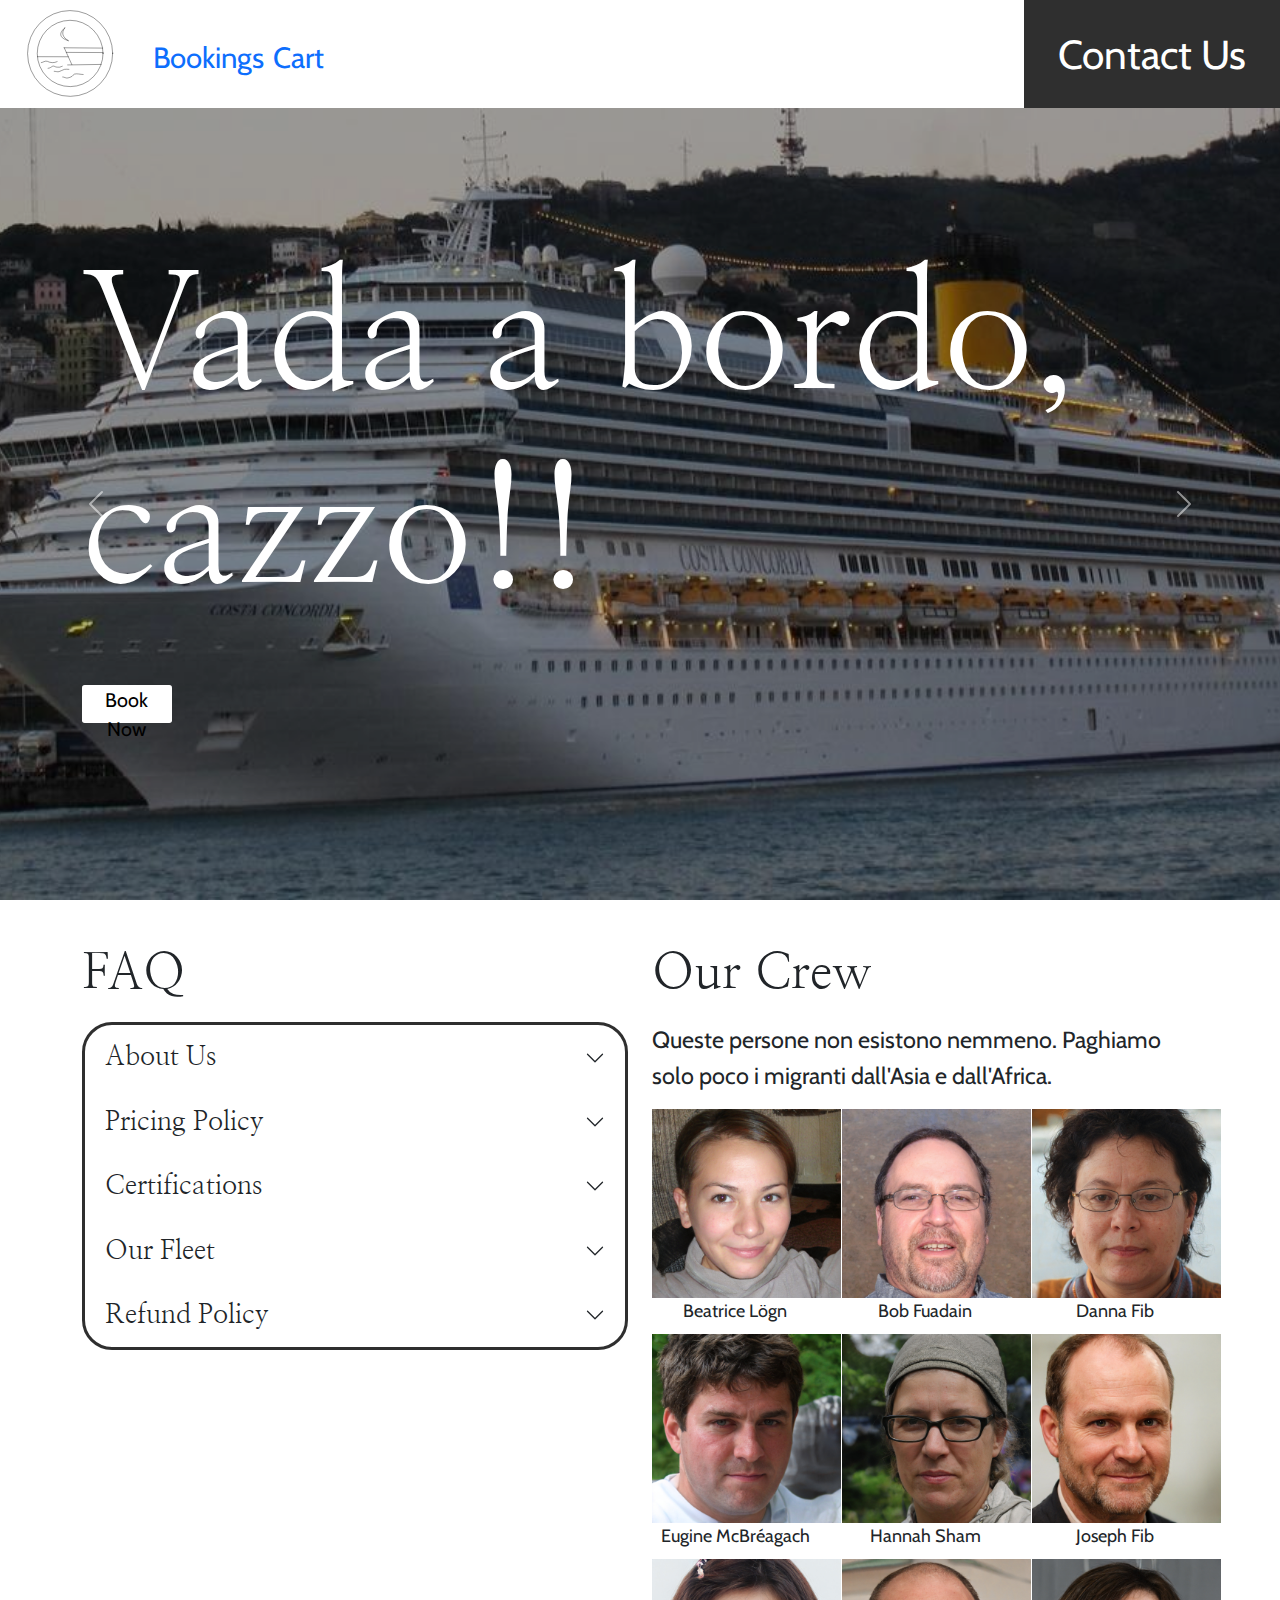
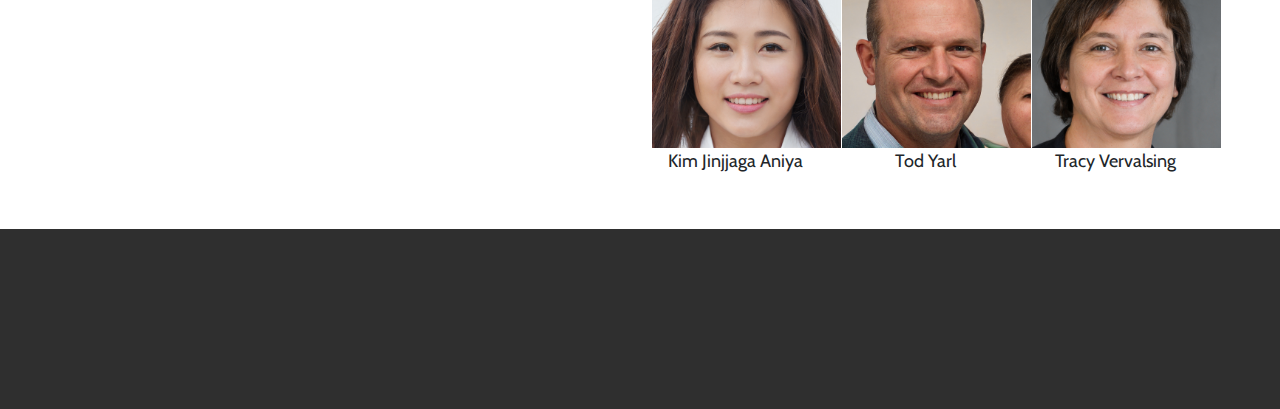
<file: index.html>
<!DOCTYPE html>
<html lang="en">
<head>
    <meta charset="UTF-8">
    <meta name="viewport" content="width=device-width, initial-scale=1.0">
    <title>Document</title>
    <!--External Documents-->
    <link rel="stylesheet" href="https://cdn.jsdelivr.net/npm/bootstrap@5.2.3/dist/css/bootstrap.min.css">
    <script src="https://cdn.jsdelivr.net/npm/bootstrap@5.2.3/dist/js/bootstrap.min.js"></script>
    <link rel="preconnect" href="https://fonts.googleapis.com">
    <link rel="preconnect" href="https://fonts.gstatic.com" crossorigin>
    <link href="https://fonts.googleapis.com/css2?family=Cabin&family=Libre+Baskerville&family=Nanum+Myeongjo:wght@700&display=swap" rel="stylesheet">
    <script src="https://ajax.googleapis.com/ajax/libs/jquery/3.7.0/jquery.min.js"></script>

    <!--Internal Documents-->
    <link rel="stylesheet" href="css/main.css">
    <script src="js/index.js"></script>
</head>
<div>
    <nav>
        <a href="index.html"><div class="logo nav-component"><img src="assets/Logo_No_Text.svg"></div></a>
        <a href="pages/trips.html"><div class="nav-component"><p>Bookings</p></div></a>
        <a href="pages/checkout.html"><div class="nav-component"><p>Cart</p></div></a>
        
        
        <div class="contact-us"><p class="align-self-center">Contact Us</p></div>
    </nav>

    <div id="carouselExampleAutoplaying" class="carousel slide" data-bs-ride="carousel">
        <div class="carousel-inner">
            <div class="carousel-item">
                <div class="hero-img-1">
                    <div class="overlay">
                        <div class="container">
                            <div class="row">
                                <div class="col-8">
                                    <div class="hero-col-8">
                                        <h1 class="hero-title">ITALY</h1>
                                        <h3 class="hero-subtitle">Una delle peggiori navi della nostra flotta ti porterà in alcune delle acque più agitate dell'oceano aperto solo perché non dobbiamo preoccuparci della certificazione, delle autorità e di tutte quelle altre cose costose.</h3>
                                        <button class="hero-book-button">Book Now</button>
                                    </div>
                                </div>
                                <div class="col-4 weather" id="weatherOne">
                                    <template id="weatherTemplate">
                                      <div>
                                        <p id="weatherDescription"></p>
                                        <p>Temperature:</p><p id="weatherTemperature"></p>
                                        <p>Wind Speed: </p><p id="weatherWind"></p>
                                        <p>Humidity: </p><p id="weatherHumid"></p>
                                      </div>
                                    </template>
                                </div>
                            </div>
                        </div>
                    </div>
                </div>
                <!-- <img src="assets/Hero1.jpg" class="d-block w-100" alt="..."> -->
                
            </div>
            <div class="carousel-item active">
                <div class="hero-img-1">
                    <div class="overlay">
                      <div class="container">
                            <div class="row">
                                <div class="col-12">
                                    
                                        <h1 class="landing-title">Generic Flavour Text</h1>
        
                                        <button class="hero-book-button">Book Now</button>
                          
                                </div>
                            </div>
                      </div>
                    </div>
                </div>
                <!-- <img src="..." class="d-block w-100" alt="..."> -->
            </div>
            <div class="carousel-item">
              <div class="hero-img-2">
                <div class="overlay">
                    <div class="container">
                        <div class="row">
                            <div class="col-8">
                                <div class="hero-col-8">
                                    <h1 class="hero-title">SPAIN</h1>
                                    <h3 class="hero-subtitle">Anche se faremo tappa a Barcellona, ​​non significa che l'esperienza della crociera sarà meno schifosa. Desidererai di aver imparato l'italiano in modo da poter capire quanto sia sbagliata la decisione che stai prendendo.</h3>
                                    <button class="hero-book-button">Book Now</button>
                                </div>
                            </div>
                            <div class="col-4 weather" id="weatherTwo">
                                
                            </div>
                        </div>
                    </div>
                </div>
            </div>
                <!-- <img src="..." class="d-block w-100" alt="..."> -->
            </div>
        </div>
        <button class="carousel-control-prev" type="button" data-bs-target="#carouselExampleAutoplaying" data-bs-slide="prev">
            <span class="carousel-control-prev-icon" aria-hidden="true"></span>
            <span class="visually-hidden">Previous</span>
        </button>
        <button class="carousel-control-next" type="button" data-bs-target="#carouselExampleAutoplaying" data-bs-slide="next">
            <span class="carousel-control-next-icon" aria-hidden="true"></span>
            <span class="visually-hidden">Next</span>
        </button>
    
        <div>
            
        </div>
    </div>

    <div class="container">
        <div class="row">
            <div class="col-6">
                <h2 class="faq-header">FAQ</h2>
                <div class="accordion accordion-flush align-self-center" id="accordionFlushExample">
                    <div class="accordion-item">
                      <h2 class="accordion-header">
                        <button class="accordion-button collapsed" type="button" data-bs-toggle="collapse" data-bs-target="#flush-collapseOne" aria-expanded="false" aria-controls="flush-collapseOne">
                          About Us
                        </button>
                      </h2>
                      <div id="flush-collapseOne" class="accordion-collapse collapse" data-bs-parent="#accordionFlushExample">
                        <div class="accordion-body">Placeholder content for this accordion, which is intended to demonstrate the <code>.accordion-flush</code> class. This is the first item's accordion body.</div>
                      </div>
                    </div>
                    <div class="accordion-item">
                      <h2 class="accordion-header">
                        <button class="accordion-button collapsed" type="button" data-bs-toggle="collapse" data-bs-target="#flush-collapseTwo" aria-expanded="false" aria-controls="flush-collapseTwo">
                          Pricing Policy
                        </button>
                      </h2>
                      <div id="flush-collapseTwo" class="accordion-collapse collapse" data-bs-parent="#accordionFlushExample">
                        <div class="accordion-body">Placeholder content for this accordion, which is intended to demonstrate the <code>.accordion-flush</code> class. This is the second item's accordion body. Let's imagine this being filled with some actual content.</div>
                      </div>
                    </div>
                    <div class="accordion-item">
                      <h2 class="accordion-header">
                        <button class="accordion-button collapsed" type="button" data-bs-toggle="collapse" data-bs-target="#flush-collapseThree" aria-expanded="false" aria-controls="flush-collapseThree">
                          Certifications
                        </button>
                      </h2>
                      <div id="flush-collapseThree" class="accordion-collapse collapse" data-bs-parent="#accordionFlushExample">
                        <div class="accordion-body">Placeholder content for this accordion, which is intended to demonstrate the <code>.accordion-flush</code> class. This is the third item's accordion body. Nothing more exciting happening here in terms of content, but just filling up the space to make it look, at least at first glance, a bit more representative of how this would look in a real-world application.</div>
                      </div>
                    </div>
                    <div class="accordion-item">
                        <h2 class="accordion-header">
                          <button class="accordion-button collapsed" type="button" data-bs-toggle="collapse" data-bs-target="#flush-collapseFour" aria-expanded="false" aria-controls="flush-collapseFour">
                            Our Fleet
                          </button>
                        </h2>
                        <div id="flush-collapseFour" class="accordion-collapse collapse" data-bs-parent="#accordionFlushExample">
                          <div class="accordion-body">Placeholder content for this accordion, which is intended to demonstrate the <code>.accordion-flush</code> class. This is the third item's accordion body. Nothing more exciting happening here in terms of content, but just filling up the space to make it look, at least at first glance, a bit more representative of how this would look in a real-world application.</div>
                        </div>
                    </div>
                    <div class="accordion-item">
                        <h2 class="accordion-header">
                          <button class="accordion-button collapsed" type="button" data-bs-toggle="collapse" data-bs-target="#flush-collapseFive" aria-expanded="false" aria-controls="flush-collapseFive">
                            Refund Policy
                          </button>
                        </h2>
                        <div id="flush-collapseFive" class="accordion-collapse collapse" data-bs-parent="#accordionFlushExample">
                          <div class="accordion-body">Non abbiamo niente del genere. Una volta effettuata la prenotazione, quel denaro rimarrà nei nostri conti e verrà inviato nei nostri conti bancari svizzeri.</div>
                        </div>
                    </div>
                </div>
            </div>

            <div class="col-6">
                <h2 class="faq-header">Our Crew</h2>
                <p id="crew-subtitle">Queste persone non esistono nemmeno. Paghiamo solo poco i migranti dall'Asia e dall'Africa.</p>
                <div class="row">
                    <div class="col-4 crew align-self-center"><img src="assets/Beatrice.jpg"> <p>Beatrice Lögn</p></div>
                    <div class="col-4 crew align-self-center"><img src="assets/Bob.jpg"> <p>Bob Fuadain</p></div>
                    <div class="col-4 crew align-self-center"><img src="assets/Danna.jpg"> <p>Danna Fib</p></div>
                    <div class="col-4 crew align-self-center"><img src="assets/Eugine.jpg"> <p>Eugine McBréagach</p></div>
                    <div class="col-4 crew align-self-center"><img src="assets/Hannah.jpg"> <p>Hannah Sham</p></div>
                    <div class="col-4 crew align-self-center"><img src="assets/Joseph.jpg"> <p>Joseph Fib</p></div>
                    <div class="col-4 crew align-self-center"><img src="assets/Kim.jpg"> <p>Kim Jinjjaga Aniya</p></div>
                    <div class="col-4 crew align-self-center"><img src="assets/Tod.jpg"> <p>Tod Yarl</p></div>
                    <div class="col-4 crew align-self-center"><img src="assets/Tracy.jpg"> <p>Tracy Vervalsing</p></div>
                </div>
            </div>
        </div>
    </div>

    

    <footer></footer>
</body>
</html>
</file>
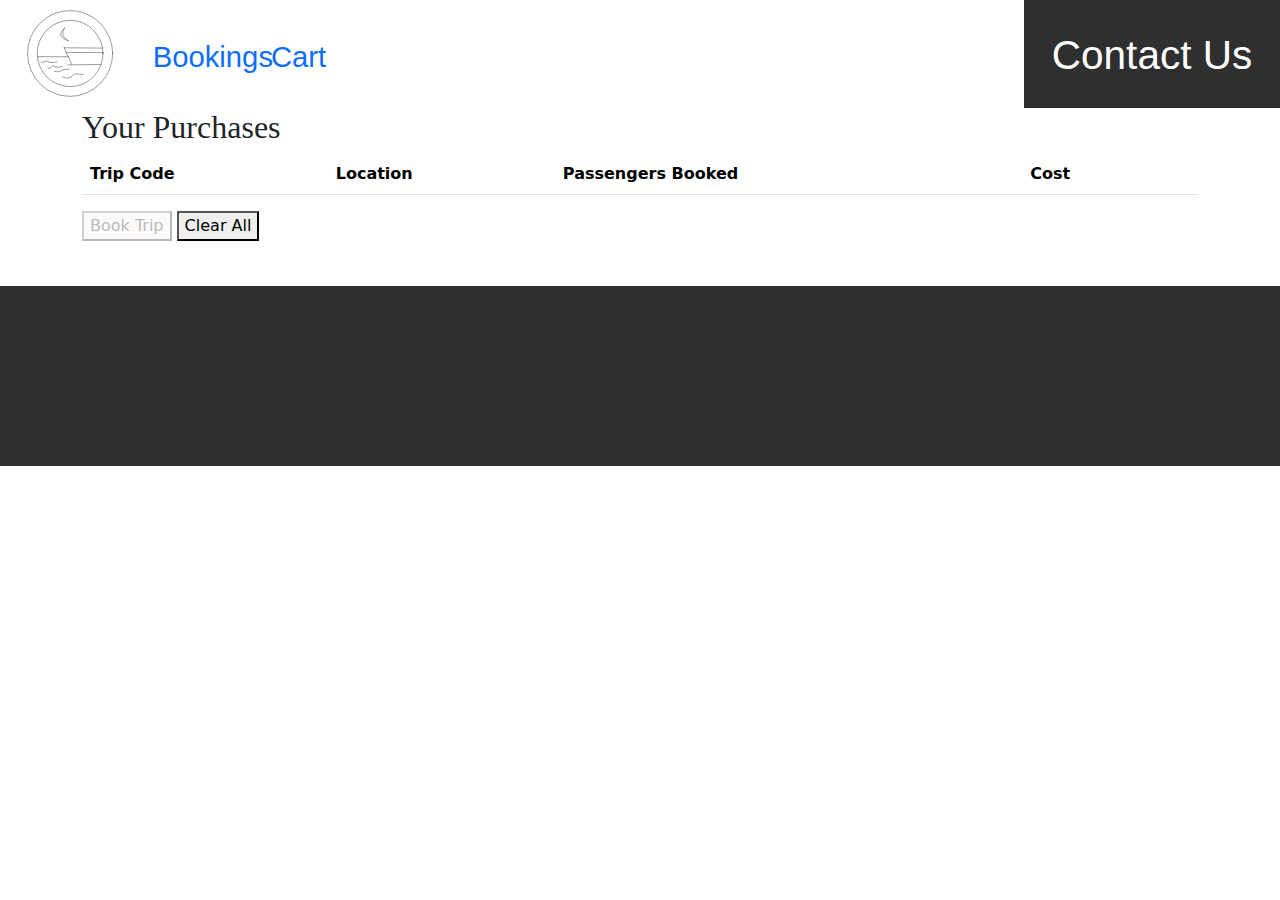
<file: pages/checkout.html>
<!DOCTYPE html>
<html lang="en">
<head>
    <meta charset="UTF-8">
    <meta name="viewport" content="width=device-width, initial-scale=1.0">
    <title>Document</title>
    <!--External Documents-->
    <link rel="stylesheet" href="https://cdn.jsdelivr.net/npm/bootstrap@5.2.3/dist/css/bootstrap.min.css">
    <script src="https://cdn.jsdelivr.net/npm/bootstrap@5.2.3/dist/js/bootstrap.min.js"></script>
    <link rel="preconnect" href="https://fonts.googleapis.com">
    <link rel="preconnect" href="https://fonts.gstatic.com" crossorigin>
    <script src="https://ajax.googleapis.com/ajax/libs/jquery/3.7.0/jquery.min.js"></script>

    <!--Internal Documents-->
    <link rel="stylesheet" href="../css/main.css">
    <script src="../js/checkout.js"></script>
</head>
<body>
    <nav>
        <a href="../index.html"><div class="logo nav-component"><img src="../assets/Logo_No_Text.svg"></div></a>
        <a href="trips.html"><div class="nav-component"><p>Bookings</p></div></a>
        <a href="#"><div class="nav-component"><p>Cart</p></div></a>
      
        <div class="contact-us"><p class="align-self-center">Contact Us</p></div>
    </nav>
    
    <div class="container">
        <h2>Your Purchases</h2>
        <table class="table">
            <thead>
              <tr>
                <th scope="col">Trip Code</th>
                <th scope="col">Location</th>
                <th scope="col">Passengers Booked</th>
                <th scope="col">Cost</th>
                <th scope="col"> </th>
              </tr>
            </thead>
            <tbody class="table-group-divider" id="">
              <template id="tripTemplate">
                <tr>
                  <th scope="row" id="code">itash</th>
                  <td id="location">Italy</td>
                  <td id="Passengers">3</td>
                  <td id="cost">R1500</td>
                  <td><button id="circleButton">-</button></td>
                </tr>
              </template>
            </tbody>
        </table>

        <button id="book">Book Trip</button>
        <button id="remove">Clear All</button>
    </div>
    
    <footer class="align-self-end"></footer>
</body>
</html>
</file>
<file: css/main.css>
/* Native classes */
nav {
    width: 100%;
    height: 12vh;
    padding-left: 1vw;
}

h1, h2, h3, h4, h5 {
    font-family: 'Nanum Myeongjo', serif;
}

p {
    font-family: 'Cabin', sans-serif;
}

footer {
    width: 100%;
    height: 20vh;
    background-color: #2f2f2f;
    margin-top: 5vh;
}

/* ----------------------------------------------------------- */
/* Custom Classes */
/* Nav Bar */
.nav-component {
    float: left;
    width: 7%;
    text-align: center;
    margin-left: 1vw;
    font-size: 3.25vh;
}

.nav-component p {
    padding-top: 4vh;

}

.nav-component:hover {
    cursor: pointer;
}

.logo {
    height: 12vh;
    padding-top: 1vh;
    margin-right: 2vw;
}

.logo img {
    height: 90%;
    margin: 0 auto;
}

.contact-us {
    width: 20vw;
    height: 12vh;
    background-color: #2f2f2f;
    color: white;
    text-align: center;
    font-size: 4.5vh;
    padding-top: 2.75vh;
    float: right;
}

.contact-us:hover {
    background-color: #FFFBDB;
    cursor: pointer;
    color: #2f2f2f;
}

/* ------------------------------------------------------------- */
/* Hero Section */
.carousel {
    margin-bottom: 5vh;
}

.hero-img-1 {
    background-image: url("../assets/Hero1.jpg");
    height: 88vh;
    margin: 0 auto;
    background-position: center;
    background-size: cover;
}
.hero-img-2 {
    background-image: url("../assets/Hero2.jpg");
    height: 88vh;
    margin: 0 auto;
    background-position: center;
    background-size: cover;
}

.hero-img-3 {
    background-image: url("../assets/Hero1.jpg");
    height: 88vh;
    margin: 0 auto;
    background-position: center;
    background-size: cover;
}

.overlay {
    width: 100%;
    height: 88vh;
    background-color: rgba(0, 0, 0, 0.3);
}

.hero-col-8 {
    padding-top: 12vh;
}

.landing-title {
    margin-top: 15vh;
    color: #ffffff;
    font-size: 18vh;
}

.hero-title {
    color: #ffffff;
    font-size: 22.5vh;
}

.hero-subtitle {
    width: 38vw;
    color: #ffffff;
    font-size: 3vh;
}

.hero-book-button {
    width: 7vw;
    height: 4.25vh;
    border-style: none;
    margin-top: 5vh;
    font-size: 2.2vh;
    background-color: #ffffff;
    border-radius: 0.3vh;
    font-family: 'Cabin', sans-serif;
}

.weather div {
    margin-top: 50vh;
}

.weather p {
    width: 50%;
    color: white;
    margin: 0px;
    font-size: 2vh;
}

#weatherDescription {
    font-size: 5.5vh;
}

/* ----------------------------------------------------- */
/* About Us/FAQ */
/* FAQ */
.faq-header {
    font-size: 5.5vh;
    margin-bottom: 2vh;
}

.accordion {
    border-radius: 30px;
    border: #2f2f2f solid;
    --bs-accordion-bg: none;
    --bs-accordion-active-bg: none;
    --bs-accordion-btn-focus-box-shadow: none;
}

.accordion-item {
    border: none;
    background-color: none;
}

.accordion-button {
    font-size: 3vh;
}

/* Crew */
.crew {
    height: 21vh;
    margin-bottom: 4vh;  
    text-align: center;
}

.crew img {
    height: 100%;
    margin: 0 auto;
}

#crew-subtitle{
    font-size: 2.6vh;
}

.crew p {
    font-size: 2vh;
}

/* -------------------------------------------- */
/* Bookings */

#accordionExample {
    margin-top: 3vh;
    margin-bottom: 3vh;
}

#order-inputs {
    margin: var(--bs-accordion-body-padding-y) var(--bs-accordion-body-padding-x);
}

/* -------------------------------------------------------------- */
/* Cart */
#circleButton {
    border-radius: 50%;
    padding: 0px 1vw;
    font-weight: bold;
    font-size: 3.5vh;
}
</file>
